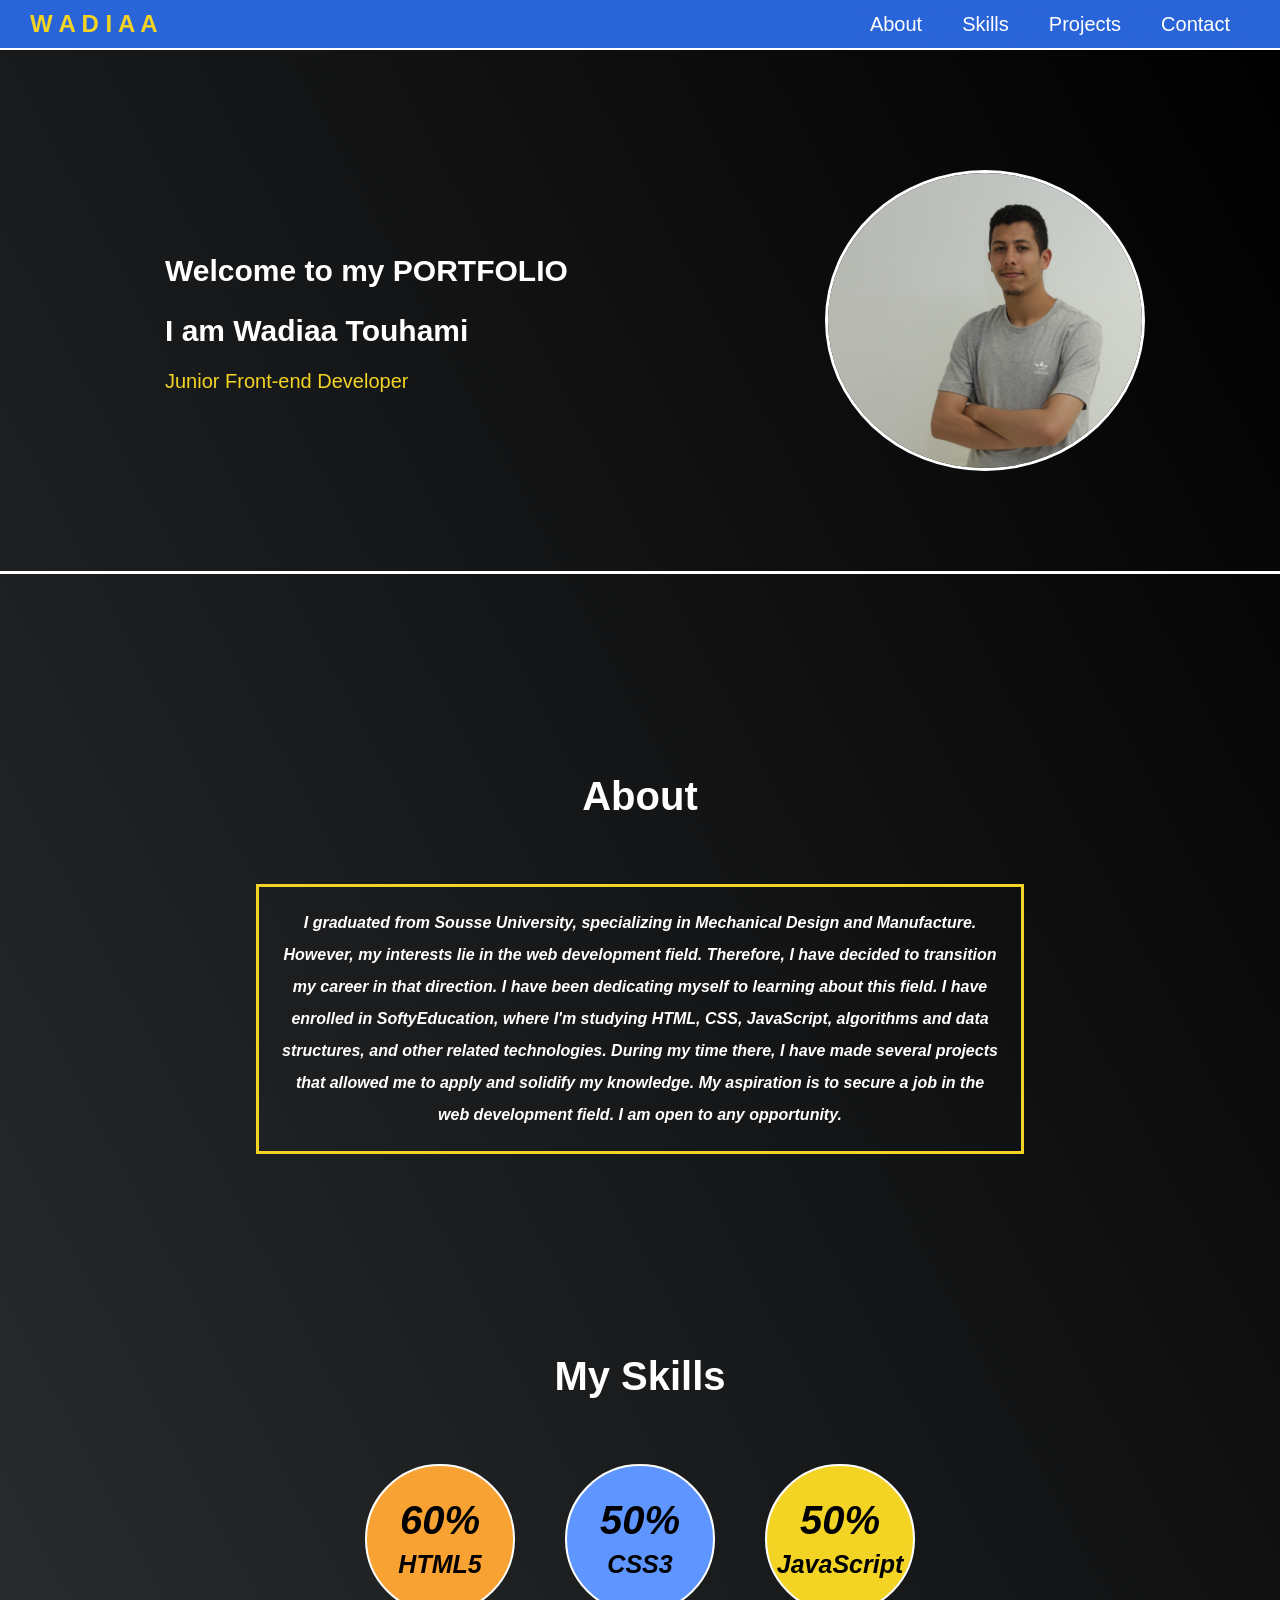
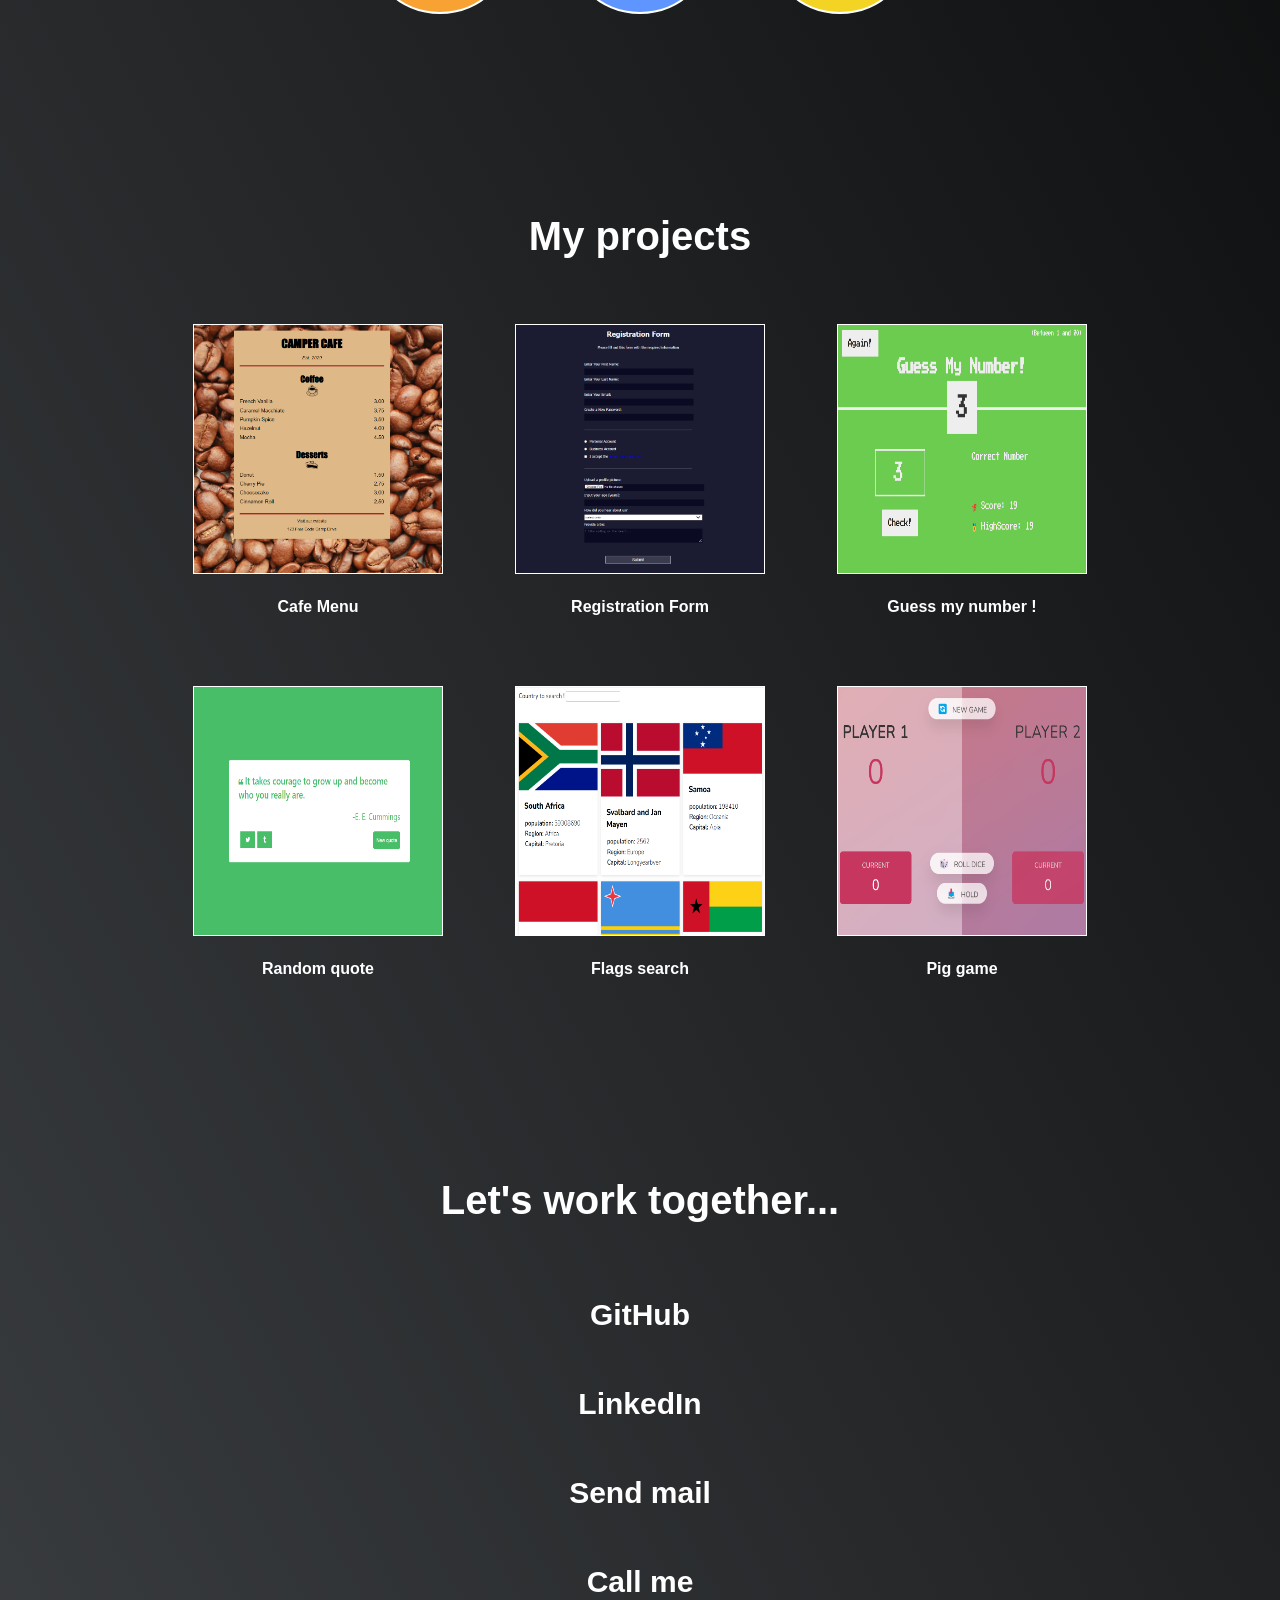
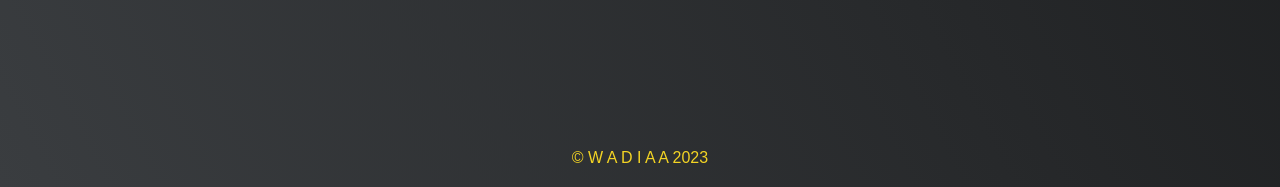
<file: index.html>
<!DOCTYPE html>
<html lang="en">
  <head>
    <meta charset="UTF-8" />
    <meta name="viewport" content="width=device-width, initial-scale=1.0" />
    <title>WADIAA</title>
    <link rel="stylesheet" href="styles.css" />
    <link rel="stylesheet" href="resp.css" />
  </head>
  <body>
    <header>
      <div class="logo">W A D I A A</div>
      <div class="hamburger">
        <div class="line"></div>
        <div class="line"></div>
        <div class="line"></div>
      </div>
      <nav class="nav-bar">
        <ul>
          <li>
            <a href="#about-me-section">About</a>
          </li>
          <li>
            <a href="#mySkills-section">Skills</a>
          </li>
          <li>
            <a href="#myProjects-section">Projects</a>
          </li>
          <li>
            <a href="#contact-section">Contact</a>
          </li>
        </ul>
      </nav>
    </header>

    <main>
      <article id="presentation">
        <div id="greeting">
          <h1>Welcome to my PORTFOLIO</h1>
          <h2>I am Wadiaa Touhami</h2>
          <p id="function">Junior Front-end Developer</p>
        </div>
        <img id="personnel-pic" src="./new-pic.jpg" alt="personel-pic" />
      </article>
      <section id="about-me-section">
        <h1 class="title">About</h1>
        <p id="about-me">
          I graduated from Sousse University, specializing in Mechanical Design
          and Manufacture. However, my interests lie in the web development
          field. Therefore, I have decided to transition my career in that
          direction. I have been dedicating myself to learning about this field.
          I have enrolled in SoftyEducation, where I'm studying HTML, CSS,
          JavaScript, algorithms and data structures, and other related
          technologies. During my time there, I have made several projects that
          allowed me to apply and solidify my knowledge. My aspiration is to
          secure a job in the web development field. I am open to any
          opportunity.
        </p>
      </section>

      <section id="mySkills-section">
        <h1 class="title">My Skills</h1>
        <article class="skills-card">
          <div class="skill" id="html">
            <p class="skill-perH">60%</p>
            <h1 class="skill-name">HTML5</h1>
          </div>

          <div class="skill" id="css">
            <p class="skill-perH">50%</p>
            <h1 class="skill-name">CSS3</h1>
          </div>

          <div class="skill" id="js">
            <p class="skill-perH">50%</p>
            <h1 class="skill-name">JavaScript</h1>
          </div>
        </article>
      </section>

      <section id="myProjects-section">
        <h1 class="title">My projects</h1>
        <article id="projects">
          <div class="project">
            <a
              class="project-link"
              target="_blank"
              href="./MyProjects/1- cafee-menu/index.html"
              ><img class="project-img" src="./imgs/cafee.png" alt="cafee" />
              Cafe Menu</a
            >
          </div>

          <div class="project">
            <a
              class="project-link"
              target="_blank"
              href="./MyProjects/2- registration-form/index.html"
              ><img
                class="project-img"
                src="./imgs/form.png"
                alt="form"
              />Registration Form</a
            >
          </div>

          <div class="project">
            <a
              class="project-link"
              target="_blank"
              href="./MyProjects/3- guess number/index.html"
              ><img
                class="project-img"
                src="./imgs/guess-number.png"
                alt="guess-number"
              />Guess my number !</a
            >
          </div>

          <div class="project">
            <a
              class="project-link"
              target="_blank"
              href="./MyProjects/4- random-quote/index.html"
              ><img
                class="project-img"
                src="./imgs/random-quote.png"
                alt="random-quote"
              />Random quote</a
            >
          </div>

          <div class="project">
            <a
              class="project-link"
              target="_blank"
              href="./MyProjects/5- flags search/index.html"
              ><img
                class="project-img"
                src="./imgs/flags.png"
                alt="flags"
              />Flags search</a
            >
          </div>
          
          <div class="project">
            <a
              class="project-link"
              target="_blank"
              href="./MyProjects/6- pig game/index.html"
              ><img
                class="project-img"
                src="./imgs/pig-game.png"
                alt="pig-game"
              />Pig game</a
            >
          </div>
        </article>
      </section>

      <section id="contact-section">
        <h1 class="title">Let's work together...</h1>
        <article id="contacts">
          <a
            class="address"
            target="_blank"
            href="https://github.com/WadiaaTouhami"
            >GitHub</a
          >

          <a
            class="address"
            target="_blank"
            href="https://www.linkedin.com/in/wadiaa-touhami-88185916a/"
            >LinkedIn</a
          >

          <a
            class="address"
            target="_blank"
            href="mailto:wadiahtouhemi@gmail.com:"
            >Send mail</a
          >

          <a class="address" target="_blank" href="tel:+21620712953">Call me</a>
        </article>
      </section>
    </main>

    <footer>
      <p>© W A D I A A 2023</p>
    </footer>

    <script src="main.js"></script>
  </body>
</html>
</file>
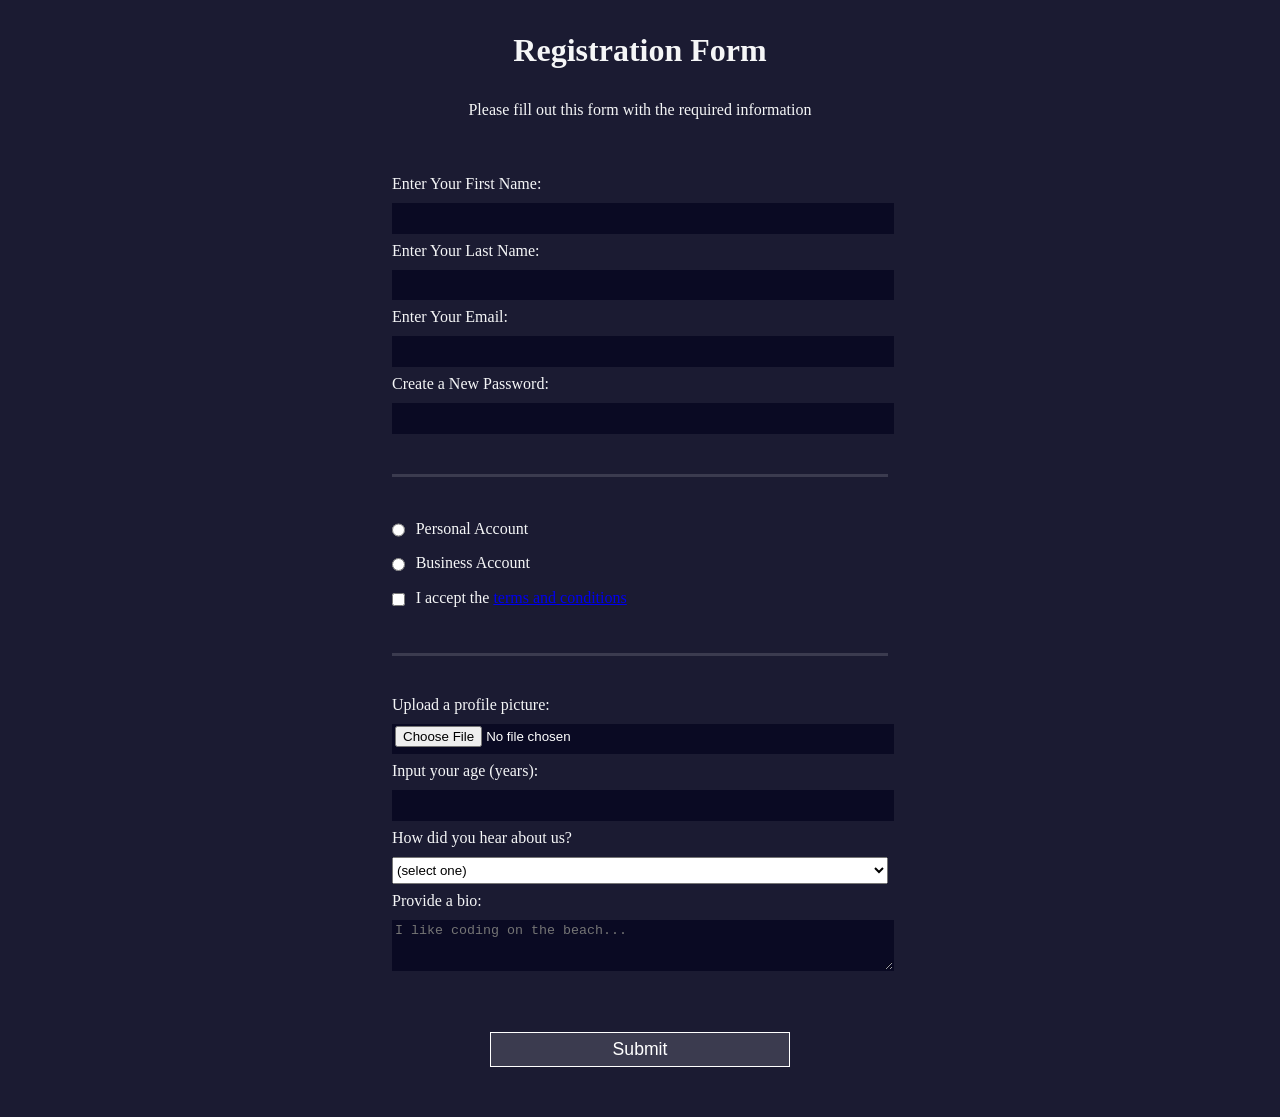
<file: MyProjects/2- registration-form/index.html>
<!DOCTYPE html>
<html lang="en">
  <head>
    <meta charset="UTF-8">
    <title>Registration Form</title>
    <link rel="stylesheet" href="styles.css" />
  </head>
  <body>
    <h1>Registration Form</h1>
    <p>Please fill out this form with the required information</p>
    <form method="post" action='https://register-demo.freecodecamp.org'>
      <fieldset>
        <label for="first-name">Enter Your First Name: <input id="first-name" name="first-name" type="text" required /></label>
        <label for="last-name">Enter Your Last Name: <input id="last-name" name="last-name" type="text" required /></label>
        <label for="email">Enter Your Email: <input id="email" name="email" type="email" required /></label>
        <label for="new-password">Create a New Password: <input id="new-password" name="new-password" type="password" pattern="[a-z0-5]{8,}" required /></label>
      </fieldset>
      <fieldset>
        <label for="personal-account"><input id="personal-account" type="radio" name="account-type" class="inline" /> Personal Account</label>
        <label for="business-account"><input id="business-account" type="radio" name="account-type" class="inline" /> Business Account</label>
        <label for="terms-and-conditions">
          <input id="terms-and-conditions" type="checkbox" required name="terms-and-conditions" class="inline" /> I accept the <a href="https://www.freecodecamp.org/news/terms-of-service/">terms and conditions</a>
        </label>
      </fieldset>
      <fieldset>
        <label for="profile-picture">Upload a profile picture: <input id="profile-picture" type="file" name="file" /></label>
        <label for="age">Input your age (years): <input id="age" type="number" name="age" min="13" max="120" /></label>
        <label for="referrer">How did you hear about us?
          <select id="referrer" name="referrer">
            <option value="">(select one)</option>
            <option value="1">freeCodeCamp News</option>
            <option value="2">freeCodeCamp YouTube Channel</option>
            <option value="3">freeCodeCamp Forum</option>
            <option value="4">Other</option>
          </select>
        </label>
        <label for="bio">Provide a bio:
          <textarea id="bio" name="bio" rows="3" cols="30" placeholder="I like coding on the beach..."></textarea>
        </label>
      </fieldset>
      <input type="submit" value="Submit" />
    </form>
  </body>
</html>
</file>
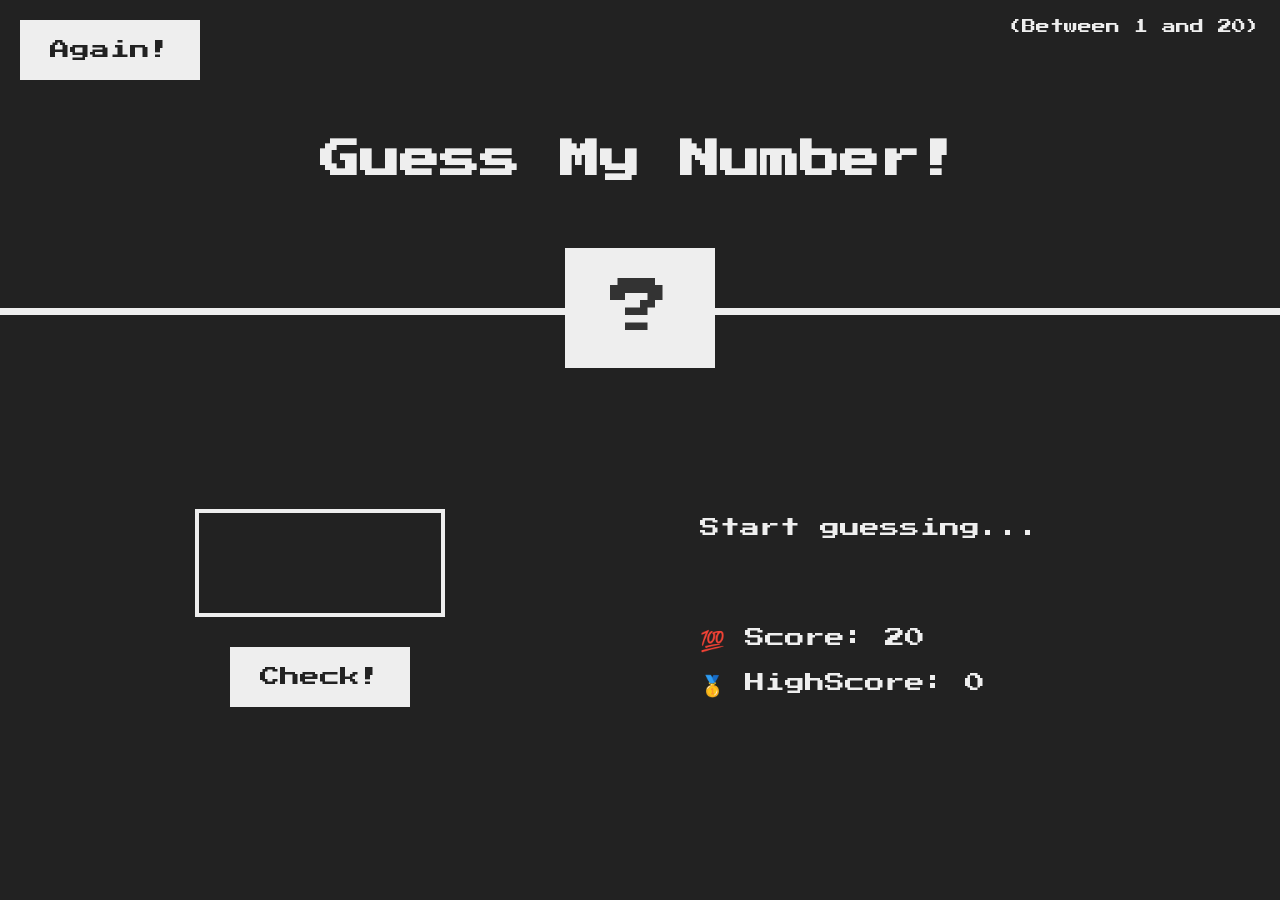
<file: MyProjects/3- guess number/index.html>
<!DOCTYPE html>
<html lang="en">
  <head>
    <meta charset="UTF-8" />
    <meta name="viewport" content="width=device-width, initial-scale=1.0" />
    <meta http-equiv="X-UA-Compatible" content="ie=edge" />
    <link rel="stylesheet" href="style.css" />
    <title>Guess My Number!</title>
  </head>
  <body>
    <header>
      <h1>Guess My Number!</h1>
      <p class="between">(Between 1 and 20)</p>
      <button class="btn again">Again!</button>
      <div class="number">?</div>
    </header>
    <main>
      <section class="left">
        <input type="number" class="guess" />
        <button class="btn check">Check!</button>
      </section>
      <section class="right">
        <p class="message">Start guessing...</p>
        <p class="label-score">💯 Score: <span class="score">20</span></p>
        <p class="label-highscore">
          🥇 HighScore: <span class="highScore">0</span>
        </p>
      </section>
    </main>
    <script src="script.js"></script>
  </body>
</html>
</file>
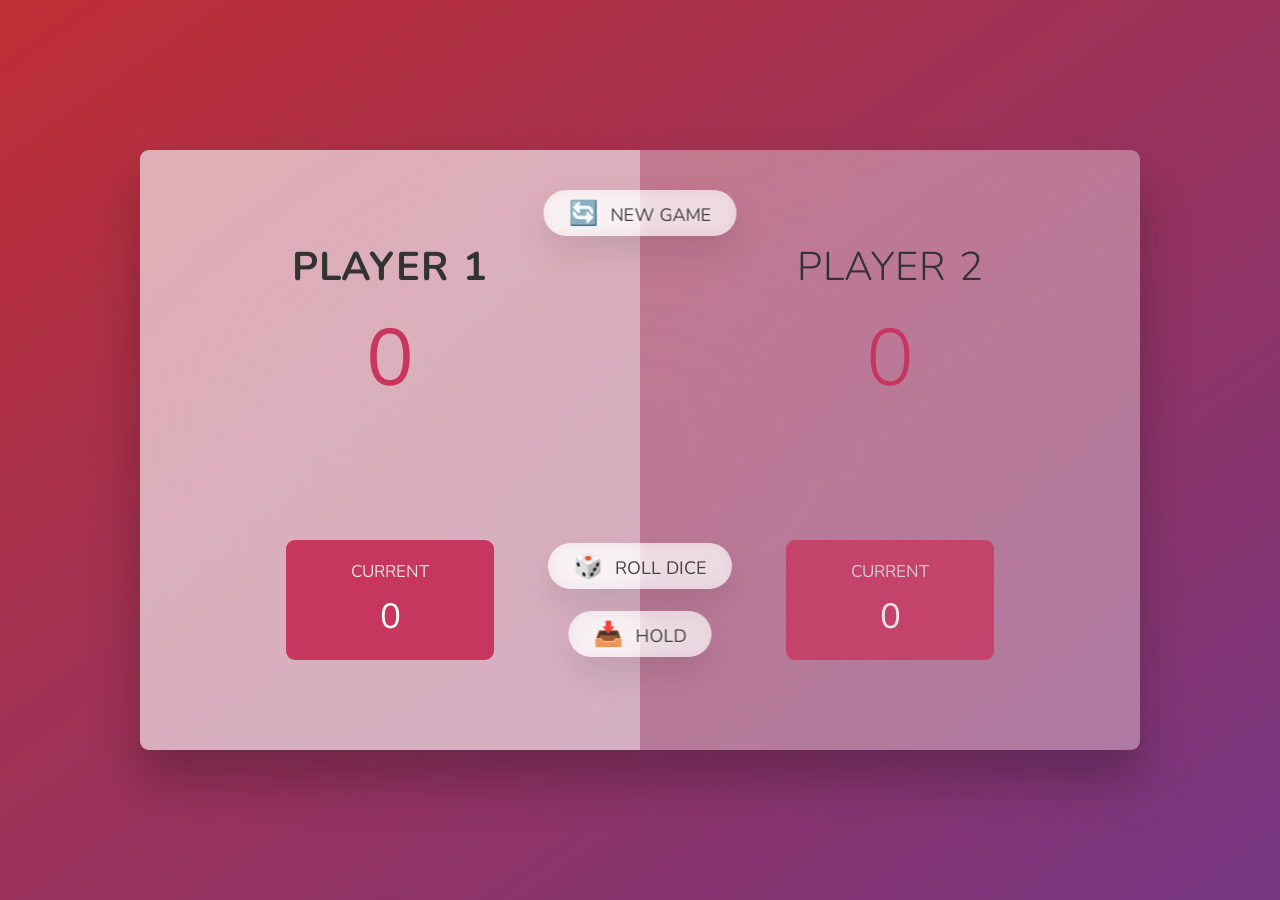
<file: MyProjects/6- pig game/index.html>
<!DOCTYPE html>
<html lang="en">
  <head>
    <meta charset="UTF-8" />
    <meta name="viewport" content="width=device-width, initial-scale=1.0" />
    <meta http-equiv="X-UA-Compatible" content="ie=edge" />
    <link rel="stylesheet" href="style.css" />
    <title>Pig Game</title>
  </head>
  <body>
    <main>
      <section class="player player--0 player--active">
        <h2 class="name" id="name--0">Player 1</h2>
        <p class="score" id="score--0">43</p>
        <div class="current">
          <p class="current-label">Current</p>
          <p class="current-score" id="current--0">0</p>
        </div>
      </section>
      <section class="player player--1">
        <h2 class="name" id="name--1">Player 2</h2>
        <p class="score" id="score--1">24</p>
        <div class="current">
          <p class="current-label">Current</p>
          <p class="current-score" id="current--1">0</p>
        </div>
      </section>

      <img src="dice-5.png" alt="Playing dice" class="dice" />
      <button class="btn btn--new">🔄 New game</button>
      <button class="btn btn--roll">🎲 Roll dice</button>
      <button class="btn btn--hold">📥 Hold</button>
    </main>
    <script src="script.js"></script>
  </body>
</html>
</file>
<file: styles.css>
* {
  box-sizing: border-box;
  padding: 0;
  margin: 0;
  scroll-behavior: smooth;
}

body {
  background-color: #000;
  background-image: linear-gradient(62deg, #3a3d40 0%, #0000 100%);
  color: #ffff;
  font-family: Arial, Helvetica, sans-serif;
}

header {
  position: fixed;
  width: 100%;
  height: 50px;
  display: flex;
  align-items: center;
  justify-content: space-between;
  padding: 0 30px;
  border-bottom: 2px solid white;
  background-color: #2a64d9;
  color: #f3d424;
}

.logo {
  font-size: 24px;
  font-weight: 900;
}

.hamburger {
  display: none;
}

.nav-bar ul {
  display: flex;
}

li {
  list-style-type: none;
}

.nav-bar ul li a {
  display: block;
  color: #fff;
  font-size: 20px;
  padding: 5px 15px;
  border-radius: 10px;
  transition: 0.2s;
  margin: 0 5px;
  text-decoration: none;
  background-color: #2a64d9;
}

.nav-bar ul li a.active {
  color: #ffb000;
}

.nav-bar ul li a:hover {
  /* background-color: #ffb000; */
  color: #fff700;
  box-shadow: rgba(0, 0, 0, 0.24) 0px 3px 8px;
  background-color: #4775cf;
  transition: 0.5s;
}

#presentation {
  margin-top: 0;
  padding-top: 170px;
  padding-bottom: 100px;
  display: flex;
  justify-content: center;
  align-items: center;
  gap: 50px;
  line-height: 2;
  border-bottom: 3px solid rgb(255, 255, 255);
}

#greeting {
  width: 50%;
  padding: 0 30px;
  font-size: 20px;
}

#function {
  color: #f3d424;
}

#personnel-pic {
  width: 25%;
  border-radius: 50%;
  border: 3px solid white;
  min-width: 250px;
}

main {
  display: flex;
  flex-direction: column;
  gap: 100px;
}

section {
  display: flex;
  flex-direction: column;
  gap: 65px;
  text-align: center;
  padding-top: 100px;
}

.title {
  font-size: 40px;
  padding: 0 30px;
}

#about-me {
  width: 60%;
  margin: auto;
  line-height: 2;
  font-style: italic;
  font-weight: bold;
  border: 3px solid #f3d424;
  padding: 20px;
}

.address {
  padding: 2px 6px;
  border-radius: 5px;
}

.detail {
  display: flex;
  flex-direction: column;
  justify-content: center;
  align-items: center;
  gap: 5px;
}

#details {
  display: flex;
  justify-content: center;
  gap: 120px;
  padding-left: 20px;
  padding-right: 20px;
}

.skills-card {
  display: flex;
  flex-direction: row;
  flex-wrap: wrap;
  justify-content: center;
  align-items: center;
  gap: 50px;
  margin-left: 40px;
  margin-right: 40px;
}

#contacts div {
  display: flex;
  gap: 50px;
}

.skill {
  display: flex;
  flex-direction: column;
  justify-content: center;
  align-items: center;
  width: 150px;
  height: 150px;
  border-radius: 50%;
  border: 2px solid white;
  gap: 5px;
  color: black;
  font-style: italic;
}

#html {
  background-color: #f8a233;
}
#css {
  background-color: #5f95ff;
}
#js {
  background-color: #f3d424;
}

.skill-perH {
  font-size: 40px;
  font-weight: bold;
}

.skill-name {
  padding: 2px 6px;
  border-radius: 5px;
  font-size: 25px;
}

.project {
  display: flex;
  justify-content: center;
  align-items: center;
  flex-direction: column-reverse;
}

.project-img {
  max-width: 250px;
  height: 250px;
  margin-bottom: 20px;
  border: 1px solid #fff;
}

#projects {
  display: grid;
  row-gap: 70px;
  column-gap: 70px;
  grid-template-columns: repeat(auto-fit, minmax(220px, 1fr));
  width: 70%;
  margin: auto;
}

.project-link {
  color: #ffff;
  max-width: 250px;
  text-align: center;
  text-decoration: none;
  font-weight: bold;
  /* border: 2px solid white; */
}

.project-link:hover {
  /* background-color: #2a64d9; */
  color: #f3d424;
  transition: 1s;
}

.project-img:hover {
  transition: 1s;
  /* rotate: 5deg; */
  box-shadow: rgb(238, 246, 255) 0px 20px 30px -10px;
}

#contacts {
  display: flex;
  flex-direction: column;
  justify-content: center;
  align-items: center;
  gap: 35px;
}

.address {
  text-decoration: none;
  /* color: #f3d424; */
  color: #fff;
  font-size: 30px;
  font-weight: bold;
  width: 30%;
  padding-top: 10px;
  padding-bottom: 10px;
  min-width: 80px;
}

.address:hover {
  color: #f3d424;
  background-color: #2a64d9;
  box-shadow: rgba(256, 256, 256, 0.24) 0px 3px 8px;
  transition: 0.9s;
}

footer {
  text-align: center;
  margin-top: 140px;
  margin-bottom: 20px;
  color: #f3d424;
}
</file>
<file: resp.css>
@media (max-width: 800px) {
  #presentation {
    display: flex;
    flex-direction: column;
  }
  #greeting {
    width: 100%;
    padding: 0 30px;
    text-align: center;
  }

  #about-me {
    width: 80%;
    margin: auto;
  }

  #details{
    display: flex;
    flex-direction: column;
    gap: 50px;
  }

  .hamburger {
    display: block;
    cursor: pointer;
  }
  .hamburger .line {
    width: 28px;
    height: 3px;
    background-color: white;
    margin: 6px 0;
  }
  .nav-bar {
    height: 0px;
    position: absolute;
    top: 50px;
    left: 0;
    right: 0;
    width: 100vw;
    background-color: #2a64d9 ;
    /* background-image: linear-gradient(62deg, rgb(182, 0, 0) 50%, #800101 100%); */
    overflow: hidden;
    transition: 0.5s;
  }
  .nav-bar.active {
    height: 250px;
    border-bottom: 2px solid white;
  }
  .nav-bar ul {
    display: block;
    width: fit-content;
    margin: 40px auto 0 auto;
    text-align: center;
    transition: 0.5s;
    opacity: 0;
  }

  .nav-bar.active ul {
    opacity: 1;
  }

  .nav-bar ul li a {
    margin-bottom: 12px;
  }

  .address{
    font-size: 25px;
  }
}




@media (max-width: 500px) {
  .title{
    font-size: 30px;
  }
  .logo {
    font-size: 20px;
  }
  #greeting {
    font-size: 15px;
  }
  .address{
    font-size: 20px;
    width: 40%;
  }
  .hamburger .line {
    width: 25px;
    height: 2px;
    margin: 5px 0;
  }
  

}
@media (max-width: 375px) {
  .title{
    font-size: 25px;
  }

  #greeting {
    font-size: 12px;
  }
  .address{
    font-size: 20px;
    width: 40%;
  }
  #about-me {
    width: 80%;
    font-size: 12px;
    padding: 10px;
  }


}
@media (max-width: 310px) {
  .title{
    font-size: 25px;
  }

  #greeting {
    font-size: 10px;
  }
  .address{
    font-size: 20px;
    width: 40%;
  }

  #personnel-pic {
    width: 25%;
    border-radius: 50%;
    border: 3px solid white;
    min-width: 200px;
  }

  .project-img {
    max-width: 180px;
    height: 180px;
  }
  .project-link {
    max-width: 180px;
  }
  #projects {
    
    width: 90%;
    margin: auto;
  }
  
  .logo {
    font-size: 15px;
  }
  .hamburger .line {
    width: 22px;
    height: 1.5px;
    margin: 5px 0;
  }

}
</file>
<file: MyProjects/2- registration-form/styles.css>
body {
  width: 100%;
  height: 100vh;
  margin: 0;
  background-color: #1b1b32;
  color: #f5f6f7;
  font-family: Tahoma;
  font-size: 16px;
}

h1,
p {
  margin: 1em auto;
  text-align: center;
}

form {
  width: 60vw;
  max-width: 500px;
  min-width: 300px;
  margin: 0 auto;
  padding-bottom: 2em;
}

fieldset {
  border: none;
  padding: 2rem 0;
  border-bottom: 3px solid #3b3b4f;
}

fieldset:last-of-type {
  border-bottom: none;
}

label {
  display: block;
  margin: 0.5rem 0;
}

input,
textarea,
select {
  margin: 10px 0 0 0;
  width: 100%;
  min-height: 2em;
}

input,
textarea {
  background-color: #0a0a23;
  border: 1px solid #0a0a23;
  color: #ffffff;
}

.inline {
  width: unset;
  margin: 0 0.5em 0 0;
  vertical-align: middle;
}

input[type="submit"] {
  display: block;
  width: 60%;
  margin: 1em auto;
  height: 2em;
  font-size: 1.1rem;
  background-color: #3b3b4f;
  border-color: white;
  min-width: 300px;
}

input[type="file"] {
  padding: 1px 2px;
}
</file>
<file: MyProjects/3- guess number/style.css>
@import url('https://fonts.googleapis.com/css?family=Press+Start+2P&display=swap');

* {
  margin: 0;
  padding: 0;
  box-sizing: inherit;
}

html {
  font-size: 62.5%;
  box-sizing: border-box;
}

body {
  font-family: 'Press Start 2P', sans-serif;
  color: #eee;
  background-color: #222;
  /* background-color: #60b347; */
}

/* LAYOUT */
header {
  position: relative;
  height: 35vh;
  border-bottom: 7px solid #eee;
}

main {
  height: 65vh;
  color: #eee;
  display: flex;
  align-items: center;
  justify-content: space-around;
}

.left {
  width: 52rem;
  display: flex;
  flex-direction: column;
  align-items: center;
}

.right {
  width: 52rem;
  font-size: 2rem;
}

/* ELEMENTS STYLE */
h1 {
  font-size: 4rem;
  text-align: center;
  position: absolute;
  width: 100%;
  top: 52%;
  left: 50%;
  transform: translate(-50%, -50%);
}

.number {
  background: #eee;
  color: #333;
  font-size: 6rem;
  width: 15rem;
  padding: 3rem 0rem;
  text-align: center;
  position: absolute;
  bottom: 0;
  left: 50%;
  transform: translate(-50%, 50%);
}

.between {
  font-size: 1.4rem;
  position: absolute;
  top: 2rem;
  right: 2rem;
}

.again {
  position: absolute;
  top: 2rem;
  left: 2rem;
}

.guess {
  background: none;
  border: 4px solid #eee;
  font-family: inherit;
  color: inherit;
  font-size: 5rem;
  padding: 2.5rem;
  width: 25rem;
  text-align: center;
  display: block;
  margin-bottom: 3rem;
}

.btn {
  border: none;
  background-color: #eee;
  color: #222;
  font-size: 2rem;
  font-family: inherit;
  padding: 2rem 3rem;
  cursor: pointer;
}

.btn:hover {
  background-color: #ccc;
}

.message {
  margin-bottom: 8rem;
  height: 3rem;
}

.label-score {
  margin-bottom: 2rem;
}
</file>
<file: MyProjects/6- pig game/style.css>
@import url('https://fonts.googleapis.com/css2?family=Nunito&display=swap');

* {
  margin: 0;
  padding: 0;
  box-sizing: inherit;
}

html {
  font-size: 62.5%;
  box-sizing: border-box;
}

body {
  font-family: 'Nunito', sans-serif;
  font-weight: 400;
  height: 100vh;
  color: #333;
  background-image: linear-gradient(to top left, #753682 0%, #bf2e34 100%);
  display: flex;
  align-items: center;
  justify-content: center;
}

/* LAYOUT */
main {
  position: relative;
  width: 100rem;
  height: 60rem;
  background-color: rgba(255, 255, 255, 0.35);
  backdrop-filter: blur(200px);
  filter: blur();
  box-shadow: 0 3rem 5rem rgba(0, 0, 0, 0.25);
  border-radius: 9px;
  overflow: hidden;
  display: flex;
}

.player {
  flex: 50%;
  padding: 9rem;
  display: flex;
  flex-direction: column;
  align-items: center;
  transition: all 0.75s;
}

/* ELEMENTS */
.name {
  position: relative;
  font-size: 4rem;
  text-transform: uppercase;
  letter-spacing: 1px;
  word-spacing: 2px;
  font-weight: 300;
  margin-bottom: 1rem;
}

.score {
  font-size: 8rem;
  font-weight: 300;
  color: #c7365f;
  margin-bottom: auto;
}

.player--active {
  background-color: rgba(255, 255, 255, 0.4);
}
.player--active .name {
  font-weight: 700;
}
.player--active .score {
  font-weight: 400;
}

.player--active .current {
  opacity: 1;
}

.current {
  background-color: #c7365f;
  opacity: 0.8;
  border-radius: 9px;
  color: #fff;
  width: 65%;
  padding: 2rem;
  text-align: center;
  transition: all 0.75s;
}

.current-label {
  text-transform: uppercase;
  margin-bottom: 1rem;
  font-size: 1.7rem;
  color: #ddd;
}

.current-score {
  font-size: 3.5rem;
}

/* ABSOLUTE POSITIONED ELEMENTS */
.btn {
  position: absolute;
  left: 50%;
  transform: translateX(-50%);
  color: #444;
  background: none;
  border: none;
  font-family: inherit;
  font-size: 1.8rem;
  text-transform: uppercase;
  cursor: pointer;
  font-weight: 400;
  transition: all 0.2s;

  background-color: white;
  background-color: rgba(255, 255, 255, 0.6);
  backdrop-filter: blur(10px);

  padding: 0.7rem 2.5rem;
  border-radius: 50rem;
  box-shadow: 0 1.75rem 3.5rem rgba(0, 0, 0, 0.1);
}

.btn::first-letter {
  font-size: 2.4rem;
  display: inline-block;
  margin-right: 0.7rem;
}

.btn--new {
  top: 4rem;
}
.btn--roll {
  top: 39.3rem;
}
.btn--hold {
  top: 46.1rem;
}

.btn:active {
  transform: translate(-50%, 3px);
  box-shadow: 0 1rem 2rem rgba(0, 0, 0, 0.15);
}

.btn:focus {
  outline: none;
}

.dice {
  position: absolute;
  left: 50%;
  top: 16.5rem;
  transform: translateX(-50%);
  height: 10rem;
  box-shadow: 0 2rem 5rem rgba(0, 0, 0, 0.2);
}

.player--winner {
  background-color: #2f2f2f;
}

.player--winner .name {
  font-weight: 700;
  color: #c7365f;
}

.hidden{
  display: none;
}
</file>
